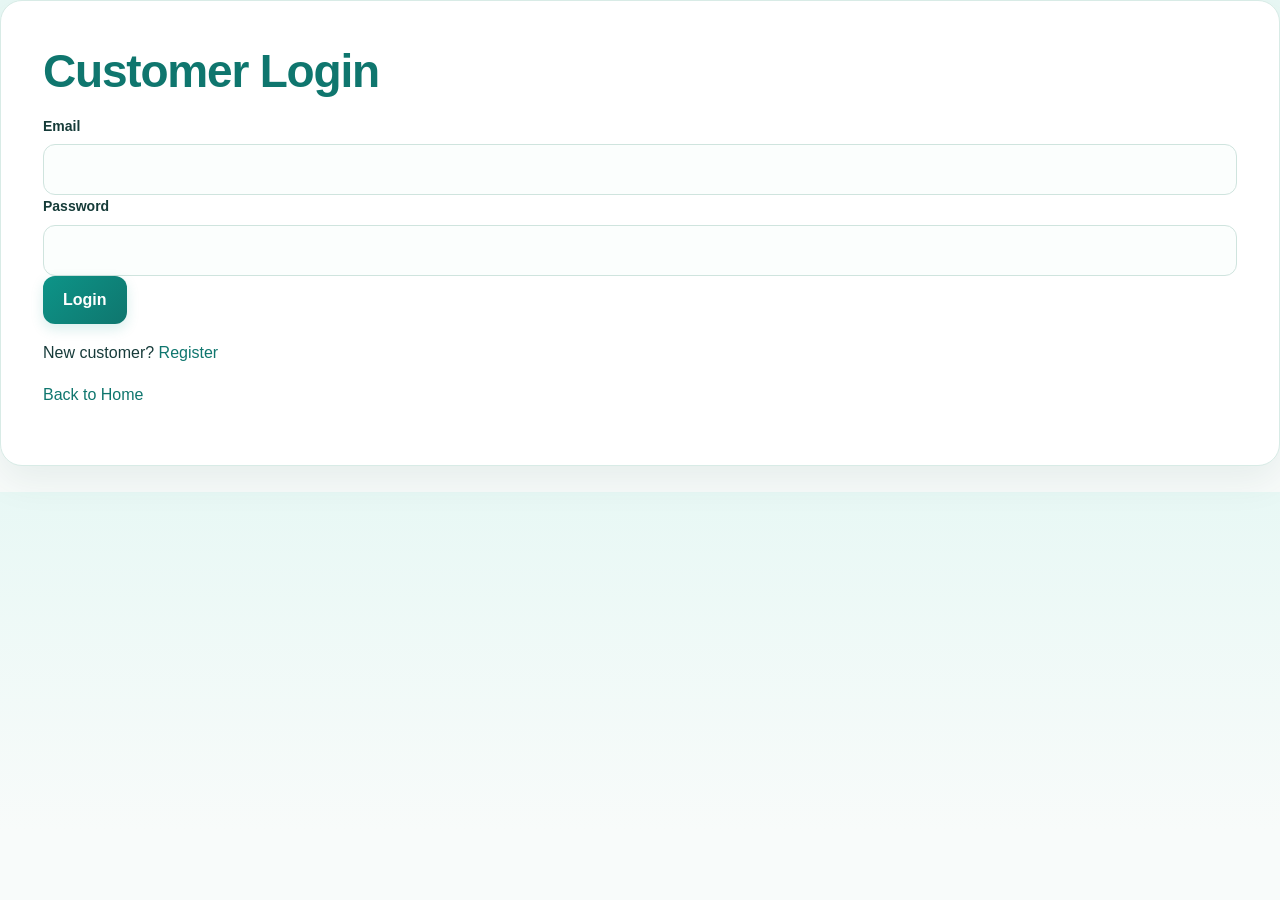
<file: medicine-finder/src/main/resources/static/login.html>
<!DOCTYPE html>
<html lang="en">
<head>
  <meta charset="UTF-8">
  <meta name="viewport" content="width=device-width, initial-scale=1">
  <title>Customer Login | MedSpot</title>
  <link rel="stylesheet" href="style.css">
</head>
<body>
  <main class="panel auth-panel">
    <h1>Customer Login</h1>

    <form id="customer-login-form">
      <label for="email">Email</label>
      <input id="email" name="email" type="email" required>

      <label for="password">Password</label>
      <input id="password" name="password"
             type="password" required>

      <button class="primary" type="submit">Login</button>
      <p id="message" role="status"></p>
    </form>

    <p>New customer? <a href="/register.html">Register</a></p>
    <p><a href="/">Back to Home</a></p>
  </main>

  <script>
    document.getElementById("customer-login-form")
      .addEventListener("submit", async function (event) {
        event.preventDefault();

        const data = Object.fromEntries(new FormData(this));
        data.role = "CUSTOMER";
        const message = document.getElementById("message");

        try {
          const response = await fetch("/api/auth/login", {
            method: "POST",
            headers: {"Content-Type": "application/json"},
            body: JSON.stringify(data)
          });

          const result = await response.json();
          message.textContent = result.message ||
            (response.ok ? "Login successful" : "Login failed");

          if (response.ok && result.redirectUrl) {
            window.location.href = result.redirectUrl;
          }
        } catch (error) {
          message.textContent = "Server connection failed. Please try again.";
        }
      });
  </script>
</body>
</html>
</file>
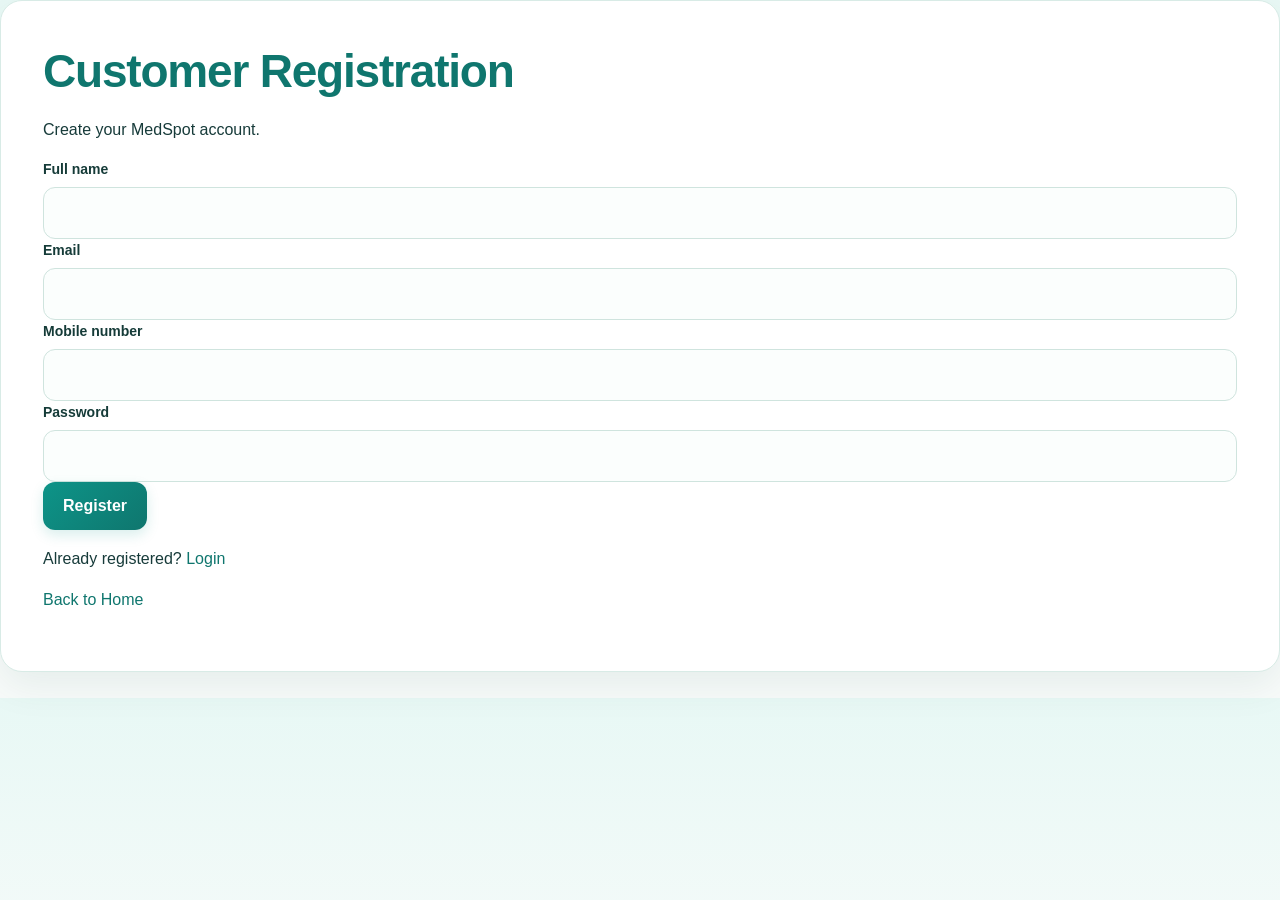
<file: medicine-finder/src/main/resources/static/register.html>
<!DOCTYPE html>
<html lang="en">
<head>
  <meta charset="UTF-8">
  <meta name="viewport" content="width=device-width, initial-scale=1">
  <title>Customer Registration | MedSpot</title>
  <link rel="stylesheet" href="style.css">
</head>
<body>
  <main class="panel auth-panel">
    <h1>Customer Registration</h1>
    <p>Create your MedSpot account.</p>

    <form id="customer-register-form">
      <label for="name">Full name</label>
      <input id="name" name="name" required>

      <label for="email">Email</label>
      <input id="email" name="email" type="email" required>

      <label for="phone">Mobile number</label>
      <input id="phone" name="phone" type="tel" required>

      <label for="password">Password</label>
      <input id="password" name="password"
             type="password" minlength="8" required>

      <button class="primary" type="submit">Register</button>
      <p id="message" role="status"></p>
    </form>

    <p>Already registered? <a href="/login.html">Login</a></p>
    <p><a href="/">Back to Home</a></p>
  </main>

  <script>
    
  document.getElementById("customer-register-form")
    .addEventListener("submit", async function (event) {
      event.preventDefault();

      const form = this;
      const data = Object.fromEntries(new FormData(form));
      const message = document.getElementById("message");
      const button = form.querySelector('button[type="submit"]');

      message.textContent = "Registering...";
      button.disabled = true;

      try {
        const response = await fetch("/api/auth/register", {
          method: "POST",
          headers: {
            "Content-Type": "application/json"
          },
          body: JSON.stringify(data)
        });

        const result = await response.json();

        message.textContent = result.message ||
          (response.ok ? "Registration successful!" : "Registration failed.");

        if (response.ok) {
          form.reset();
          setTimeout(() => {
            window.location.href = result.redirectUrl || "/login.html";
          }, 1200);
        }
      } catch (error) {
        message.textContent =
          "Server connection failed. Check that MedSpot is running.";
      } finally {
        button.disabled = false;
      }
    });


  </script>
</body>
</html>
</file>
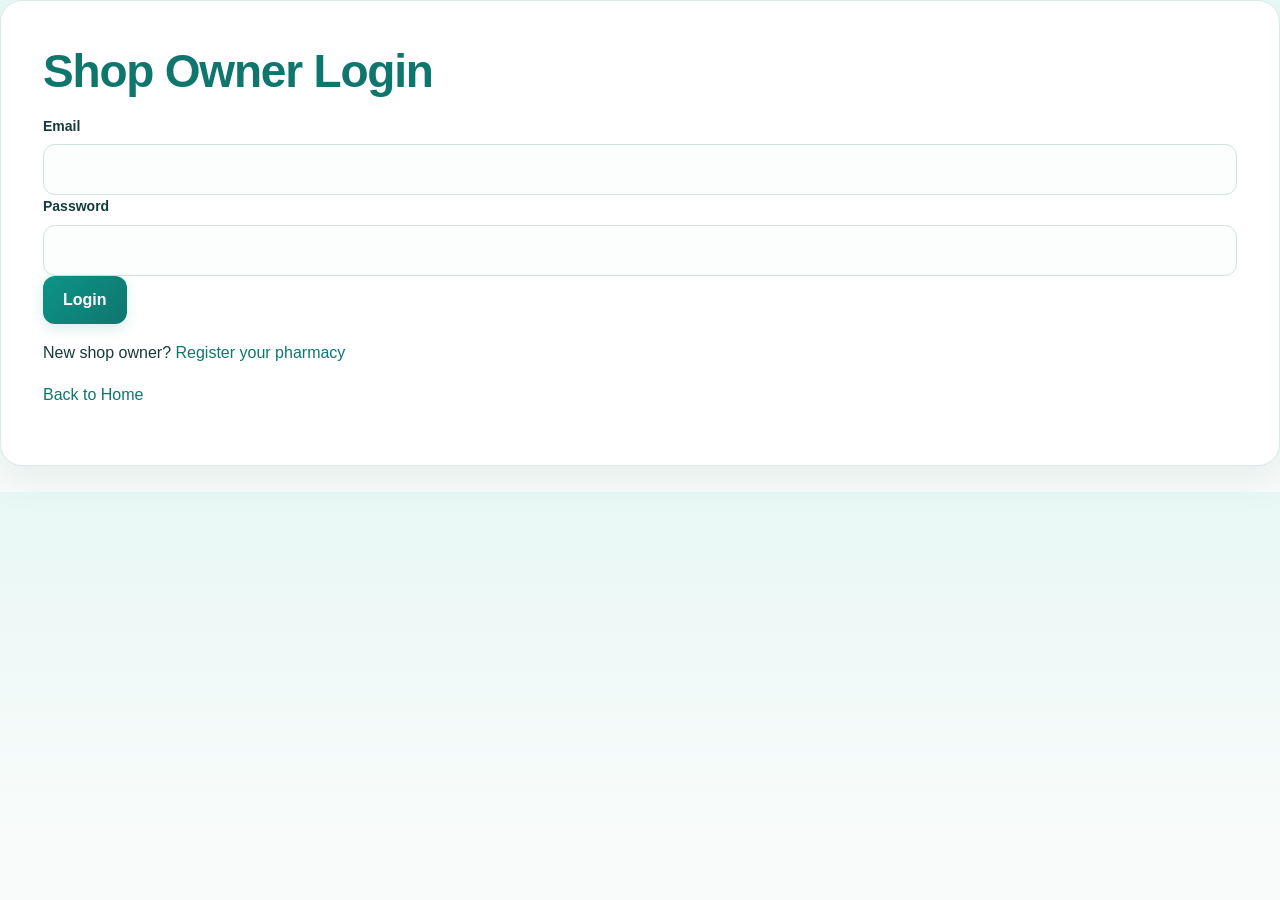
<file: medicine-finder/src/main/resources/static/shop-owner-login.html>
<!DOCTYPE html>
<html lang="en">
<head>
  <meta charset="UTF-8">
  <meta name="viewport" content="width=device-width, initial-scale=1">
  <title>Shop Owner Login | MedSpot</title>
  <link rel="stylesheet" href="style.css">
</head>
<body>
  <main class="panel auth-panel">
    <h1>Shop Owner Login</h1>

    <form id="shop-login-form">
      <label for="email">Email</label>
      <input id="email" name="email" type="email" required>

      <label for="password">Password</label>
      <input id="password" name="password"
             type="password" required>

      <button class="primary" type="submit">Login</button>
      <p id="message" role="status"></p>
    </form>

    <p>New shop owner?
      <a href="/shop-owner-register.html">Register your pharmacy</a>
    </p>
    <p><a href="/">Back to Home</a></p>
  </main>

  <script>
    document.getElementById("shop-login-form")
      .addEventListener("submit", async function (event) {
        event.preventDefault();

        const data = Object.fromEntries(new FormData(this));
        data.role = "SHOP_OWNER";
        const message = document.getElementById("message");

        try {
          const response = await fetch("/api/auth/login", {
            method: "POST",
            headers: {"Content-Type": "application/json"},
            body: JSON.stringify(data)
          });

          const result = await response.json();
          message.textContent = result.message ||
            (response.ok ? "Login successful" : "Login failed");

          if (response.ok && result.redirectUrl) {
            window.location.href = result.redirectUrl;
          }
        } catch (error) {
          message.textContent = "Server connection failed. Please try again.";
        }
      });
  </script>
</body>
</html>
</file>
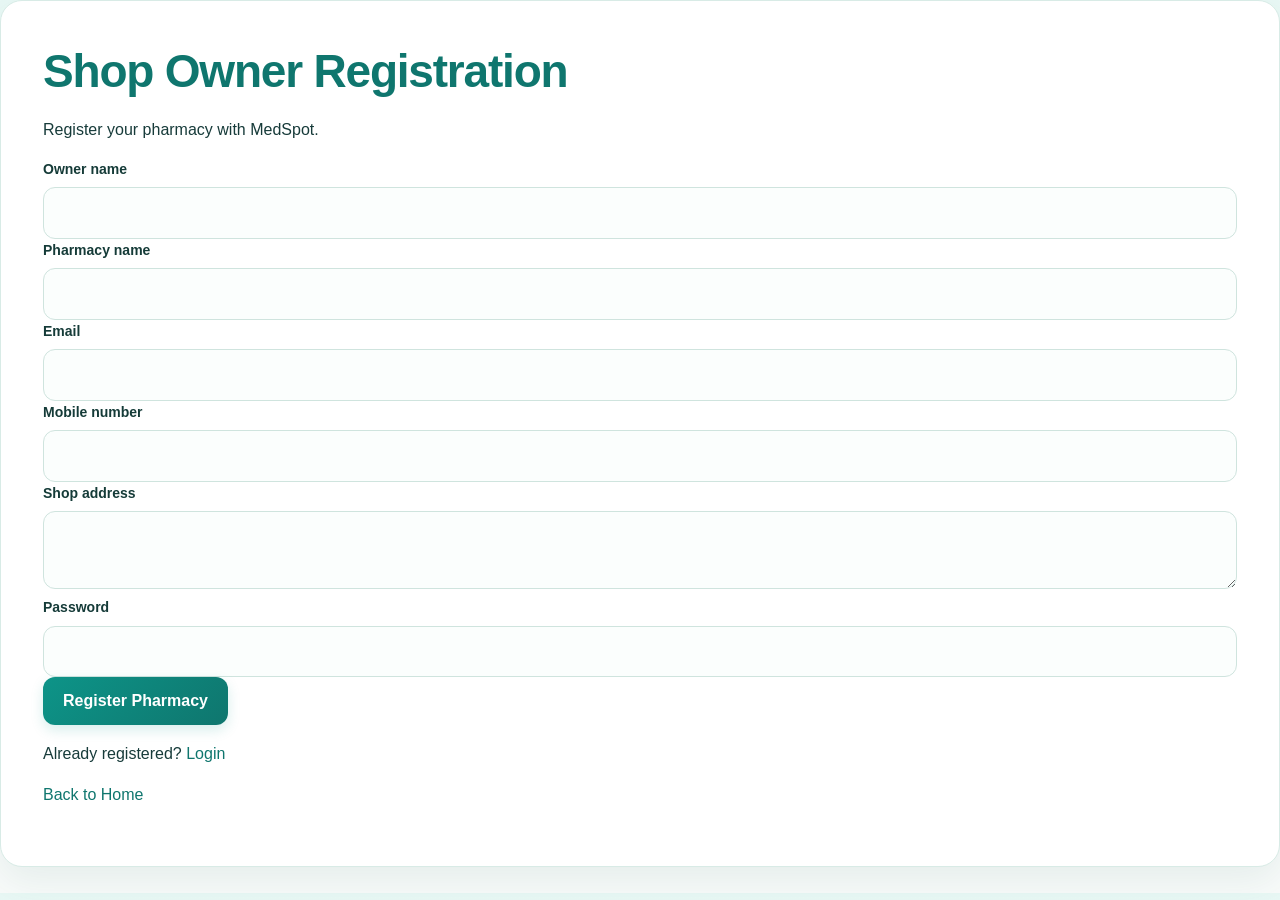
<file: medicine-finder/src/main/resources/static/shop-owner-register.html>
<!DOCTYPE html>
<html lang="en">
<head>
  <meta charset="UTF-8">
  <meta name="viewport" content="width=device-width, initial-scale=1">
  <title>Shop Owner Registration | MedSpot</title>
  <link rel="stylesheet" href="style.css">
</head>
<body>
  <main class="panel auth-panel">
    <h1>Shop Owner Registration</h1>
    <p>Register your pharmacy with MedSpot.</p>

    <form id="shop-register-form">
      <label for="name">Owner name</label>
      <input id="name" name="name" required>

      <label for="shopName">Pharmacy name</label>
      <input id="shopName" name="shopName" required>

      <label for="email">Email</label>
      <input id="email" name="email" type="email" required>

      <label for="phone">Mobile number</label>
      <input id="phone" name="phone" type="tel" required>

      <label for="address">Shop address</label>
      <textarea id="address" name="address" required></textarea>

      <label for="password">Password</label>
      <input id="password" name="password"
             type="password" minlength="8" required>

      <button class="primary" type="submit">Register Pharmacy</button>
      <p id="message" role="status"></p>
    </form>

    <p>Already registered? <a href="/shop-owner-login.html">Login</a></p>
    <p><a href="/">Back to Home</a></p>
  </main>

  <script>
    document.getElementById("shop-register-form")
      .addEventListener("submit", async function (event) {
        event.preventDefault();

        const data = Object.fromEntries(new FormData(this));
        const message = document.getElementById("message");

        try {
          const response = await fetch("/api/auth/register-shop-owner", {
            method: "POST",
            headers: {"Content-Type": "application/json"},
            body: JSON.stringify(data)
          });

          const result = await response.json();
          message.textContent = result.message ||
            (response.ok ? "Registration successful" : "Registration failed");
        } catch (error) {
          message.textContent = "Server connection failed. Please try again.";
        }
      });
  </script>
</body>
</html>
</file>
<file: medicine-finder/src/main/resources/static/style.css>
/* ==============================
   MEDSPOT - PROFESSIONAL THEME
   Teal + White Healthcare UI
   ============================== */

:root {
  --bg: #f5faf9;
  --surface: #ffffff;
  --ink: #153b38;
  --muted: #657c79;
  --line: #dce9e6;
  --teal: #0d9488;
  --teal-dark: #0f766e;
  --teal-light: #ccfbf1;
  --shadow: 0 12px 35px rgba(21, 59, 56, 0.08);
  --radius: 18px;
}

* {
  box-sizing: border-box;
}

html {
  scroll-behavior: smooth;
}

body {
  margin: 0;
  font-family: Inter, "Segoe UI", Arial, sans-serif;
  background: var(--bg);
  color: var(--ink);
  line-height: 1.6;
  -webkit-font-smoothing: antialiased;
}

a {
  color: var(--teal-dark);
  text-decoration: none;
}

a:hover {
  color: var(--teal);
}

img {
  max-width: 100%;
}

/* Navigation */

.auth-nav {
  display: flex;
  align-items: center;
  justify-content: flex-end;
  gap: 12px;
  flex-wrap: wrap;
  padding: 18px clamp(16px, 5vw, 64px);
  background: #ffffff;
  border-bottom: 1px solid var(--line);
}

.auth-nav a,
.auth-nav button {
  display: inline-flex;
  align-items: center;
  justify-content: center;
  min-height: 42px;
  padding: 9px 17px;
  border: 1px solid var(--line);
  border-radius: 10px;
  background: #ffffff;
  color: var(--ink);
  font: inherit;
  font-size: 14px;
  font-weight: 600;
  cursor: pointer;
  transition: background 0.2s ease, color 0.2s ease,
    border-color 0.2s ease, transform 0.2s ease;
}

.auth-nav a:hover,
.auth-nav button:hover {
  border-color: var(--teal);
  color: var(--teal-dark);
  background: #f0fdfa;
}

/* Main layout */

.layout {
  width: min(1160px, calc(100% - 36px));
  margin: 38px auto 60px;
}

.panel {
  padding: clamp(22px, 4vw, 42px);
  margin-bottom: 26px;
  background: var(--surface);
  border: 1px solid var(--line);
  border-radius: var(--radius);
  box-shadow: var(--shadow);
}

/* Main heading */

h1,
h2,
h3 {
  color: var(--ink);
  line-height: 1.25;
  letter-spacing: -0.025em;
}

h1 {
  margin: 0 0 14px;
  font-size: clamp(30px, 4vw, 46px);
  font-weight: 750;
}

h2 {
  margin-top: 0;
  font-size: clamp(22px, 3vw, 30px);
}

h3 {
  font-size: 19px;
}

.lede {
  max-width: 680px;
  margin: 0 0 28px;
  color: var(--muted);
  font-size: 16px;
}

/* Search form */

.row {
  display: flex;
  align-items: end;
  flex-wrap: wrap;
  gap: 16px;
  margin: 18px 0;
}

.row > * {
  min-width: 0;
}

label {
  display: block;
  margin-bottom: 7px;
  color: var(--ink);
  font-size: 14px;
  font-weight: 650;
}

input,
select,
textarea {
  width: 100%;
  min-height: 48px;
  padding: 12px 14px;
  border: 1px solid #cbdcd8;
  border-radius: 10px;
  background: #ffffff;
  color: var(--ink);
  font: inherit;
  outline: none;
  transition: border-color 0.2s ease, box-shadow 0.2s ease;
}

input::placeholder,
textarea::placeholder {
  color: #91a5a1;
}

input:focus,
select:focus,
textarea:focus {
  border-color: var(--teal);
  box-shadow: 0 0 0 4px rgba(13, 148, 136, 0.12);
}

/* Buttons */

button,
button.primary {
  min-height: 46px;
  padding: 11px 20px;
  border: 1px solid var(--teal);
  border-radius: 10px;
  background: var(--teal);
  color: #ffffff;
  font: inherit;
  font-weight: 650;
  cursor: pointer;
  transition: background 0.2s ease, box-shadow 0.2s ease,
    transform 0.2s ease;
}

button:hover,
button.primary:hover {
  background: var(--teal-dark);
  border-color: var(--teal-dark);
  box-shadow: 0 5px 14px rgba(13, 148, 136, 0.2);
}

button:active,
button.primary:active {
  transform: translateY(1px);
}

button:focus-visible,
a:focus-visible {
  outline: 3px solid rgba(13, 148, 136, 0.35);
  outline-offset: 3px;
}

/* Location and search summary */

.location,
.summary {
  margin: 18px 0;
  padding: 15px 18px;
  border: 1px solid #bce9df;
  border-radius: 12px;
  background: #f0fdfa;
  color: #115e59;
}

.summary {
  font-weight: 600;
}

/* Medicine results */

.results {
  display: grid;
  grid-template-columns: repeat(auto-fit, minmax(min(100%, 260px), 1fr));
  gap: 18px;
  margin-top: 22px;
}

.result {
  padding: 22px;
  border: 1px solid var(--line);
  border-radius: 15px;
  background: #ffffff;
  box-shadow: 0 5px 18px rgba(21, 59, 56, 0.045);
  transition: transform 0.2s ease, box-shadow 0.2s ease,
    border-color 0.2s ease;
}

.result:hover {
  transform: translateY(-3px);
  border-color: #9bd8cd;
  box-shadow: var(--shadow);
}

.result h2,
.result h3 {
  margin-top: 0;
}

.result p {
  color: var(--muted);
}

/* Map */

.map-wrap {
  overflow: hidden;
  margin-top: 24px;
  border: 1px solid var(--line);
  border-radius: 16px;
  background: #ffffff;
  box-shadow: var(--shadow);
}

#map {
  width: 100%;
  min-height: 350px;
  border-radius: 16px;
}

/* Other form elements */

form {
  max-width: 100%;
}

hr {
  border: 0;
  border-top: 1px solid var(--line);
  margin: 26px 0;
}

small,
.muted {
  color: var(--muted);
}

/* Responsive design */

@media (max-width: 700px) {
  .auth-nav {
    justify-content: center;
    padding: 14px;
    gap: 8px;
  }

  .auth-nav a,
  .auth-nav button {
    padding: 8px 12px;
    font-size: 13px;
  }

  .layout {
    width: calc(100% - 24px);
    margin: 20px auto 36px;
  }

  .panel {
    padding: 22px 17px;
    border-radius: 14px;
  }

  .row {
    align-items: stretch;
    flex-direction: column;
    gap: 12px;
  }

  .row > * {
    width: 100%;
  }

  .row button {
    width: 100%;
  }

  .results {
    grid-template-columns: 1fr;
  }

  #map {
    min-height: 290px;
  }
}

@media (prefers-reduced-motion: reduce) {
  *,
  *::before,
  *::after {
    scroll-behavior: auto !important;
    transition: none !important;
  }
}

/* ===== MEDSPOT VISUAL UPGRADE ===== */

body {
  background: linear-gradient(180deg, #e8f8f5 0%, #f8fbfa 340px, #f8fbfa 100%);
  color: #173b3a;
}

/* Navigation bar */
.auth-nav {
  background: rgba(255, 255, 255, 0.96);
  border-bottom: 1px solid #d4ebe5;
  box-shadow: 0 4px 20px rgba(15, 118, 110, 0.06);
}

/* Main content card */
.panel {
  background: #ffffff;
  border: 1px solid #d8ebe6;
  border-radius: 22px;
  box-shadow: 0 14px 38px rgba(15, 76, 70, 0.08);
}

/* Main heading */
h1 {
  color: #0f766e;
  font-weight: 800;
  letter-spacing: -1.2px;
}

h2, h3 {
  color: #174e49;
}

/* Description text */
.lede {
  color: #647b78;
  font-size: 16px;
  line-height: 1.8;
}

/* Search inputs */
input, select, textarea {
  background: #fbfefd;
  border: 1px solid #cfe4de;
  border-radius: 12px;
  min-height: 50px;
}

input:focus, select:focus, textarea:focus {
  background: #ffffff;
  border-color: #0d9488;
  box-shadow: 0 0 0 4px rgba(13, 148, 136, 0.12);
}

/* Teal buttons */
button, button.primary {
  background: linear-gradient(135deg, #0d9488, #0f766e);
  border: none;
  border-radius: 12px;
  color: #ffffff;
  font-weight: 700;
  box-shadow: 0 5px 13px rgba(13, 148, 136, 0.16);
  transition: transform 0.2s ease, box-shadow 0.2s ease;
}

button:hover, button.primary:hover {
  background: linear-gradient(135deg, #0f766e, #115e59);
  box-shadow: 0 8px 18px rgba(13, 148, 136, 0.24);
  transform: translateY(-2px);
}

/* Login links */
.auth-nav a {
  border-radius: 11px;
  font-weight: 700;
  transition: all 0.2s ease;
}

.auth-nav a:hover {
  background: #e6fffa;
  color: #0f766e;
  border-color: #99dcd0;
}

/* Medicine result cards */
.results {
  gap: 22px;
}

.result {
  background: linear-gradient(180deg, #ffffff, #f7fdfb);
  border: 1px solid #d9ebe6;
  border-radius: 18px;
  padding: 24px;
  box-shadow: 0 8px 22px rgba(21, 59, 56, 0.05);
  transition: transform 0.22s ease, box-shadow 0.22s ease;
}

.result:hover {
  transform: translateY(-5px);
  border-color: #8bd4c6;
  box-shadow: 0 16px 30px rgba(15, 118, 110, 0.12);
}

/* Location and status boxes */
.location, .summary {
  background: #e8faf5;
  border: 1px solid #b7e6d9;
  border-radius: 13px;
  color: #11665d;
  padding: 16px 18px;
}

/* Map container */
.map-wrap {
  border: 1px solid #cde5df;
  border-radius: 20px;
  overflow: hidden;
  box-shadow: 0 12px 28px rgba(21, 59, 56, 0.08);
}

#map {
  border-radius: 20px;
}

/* Better spacing */
.layout {
  padding-top: 10px;
}

.panel + .panel {
  margin-top: 24px;
}

/* Mobile adjustments */
@media (max-width: 700px) {
  .panel {
    border-radius: 16px;
    padding: 20px 16px;
  }

  h1 {
    letter-spacing: -0.5px;
  }

  .result {
    padding: 20px;
  }
}

.hero-image {
  width: 100%;
  max-width: 650px;
  margin: 24px auto;
  border-radius: 22px;
  overflow: hidden;
  box-shadow: 0 12px 30px rgba(15, 118, 110, 0.15);
}

.hero-image img {
  display: block;
  width: 100%;
  height: auto;
  object-fit: cover;
}
</file>
